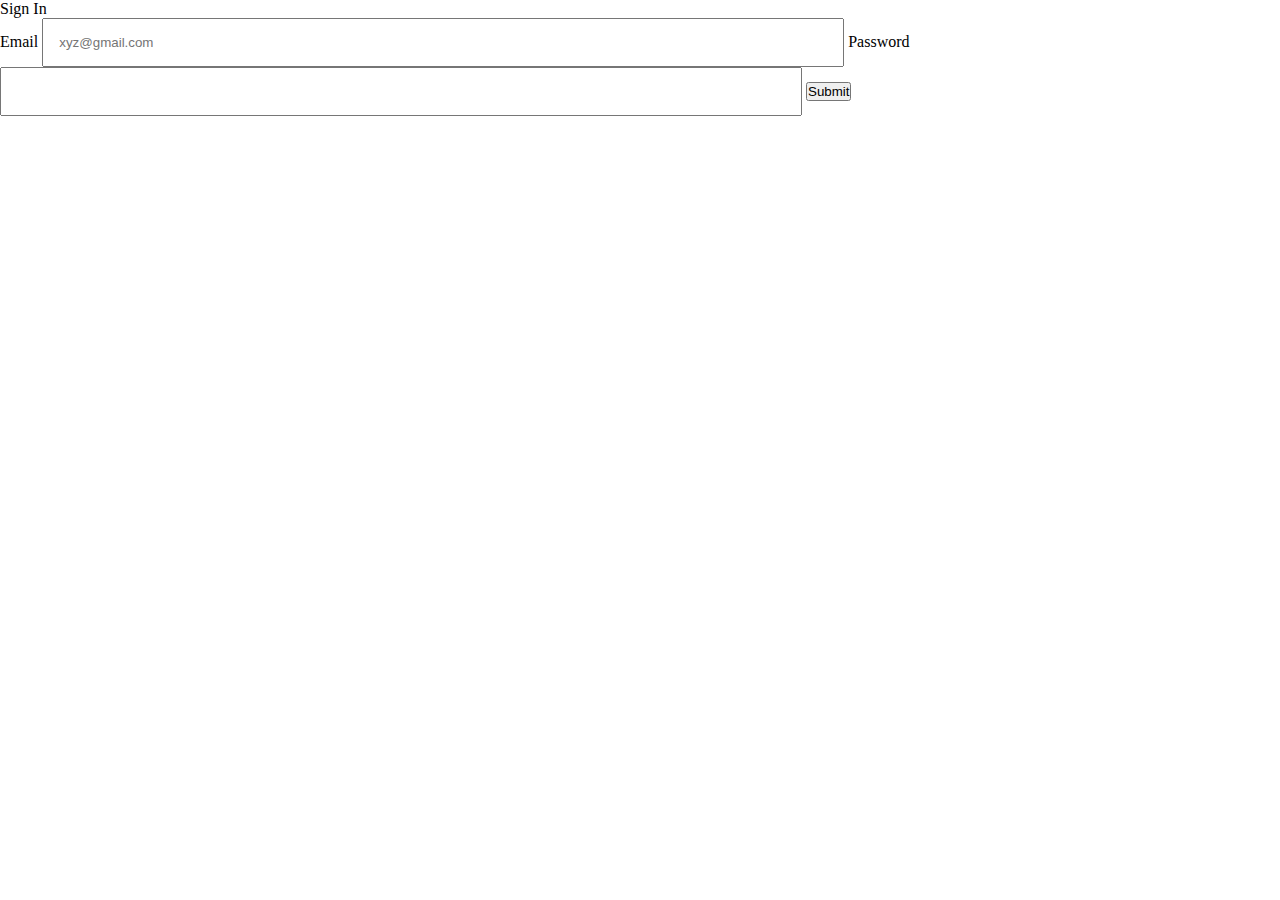
<file: indexxx.html>
<!DOCTYPE html>
<html lang="en">
<head>
     <title>User Friendly</title>
     <link rel="stylesheet" href="style.css">
</head>
<body>
    <div id="container">
    <div class="brand-logo"></div>
    <div class="brand title">Sign In</div>
    <div class="inputs">
    <label>Email</label>
    <input type="email"placeholder="xyz@gmail.com">
    <label>Password</label>
    <input type="password";placeholder =".......">
    <button>Submit</button>
    </div>
    </div>
</body>
</html>
</file>
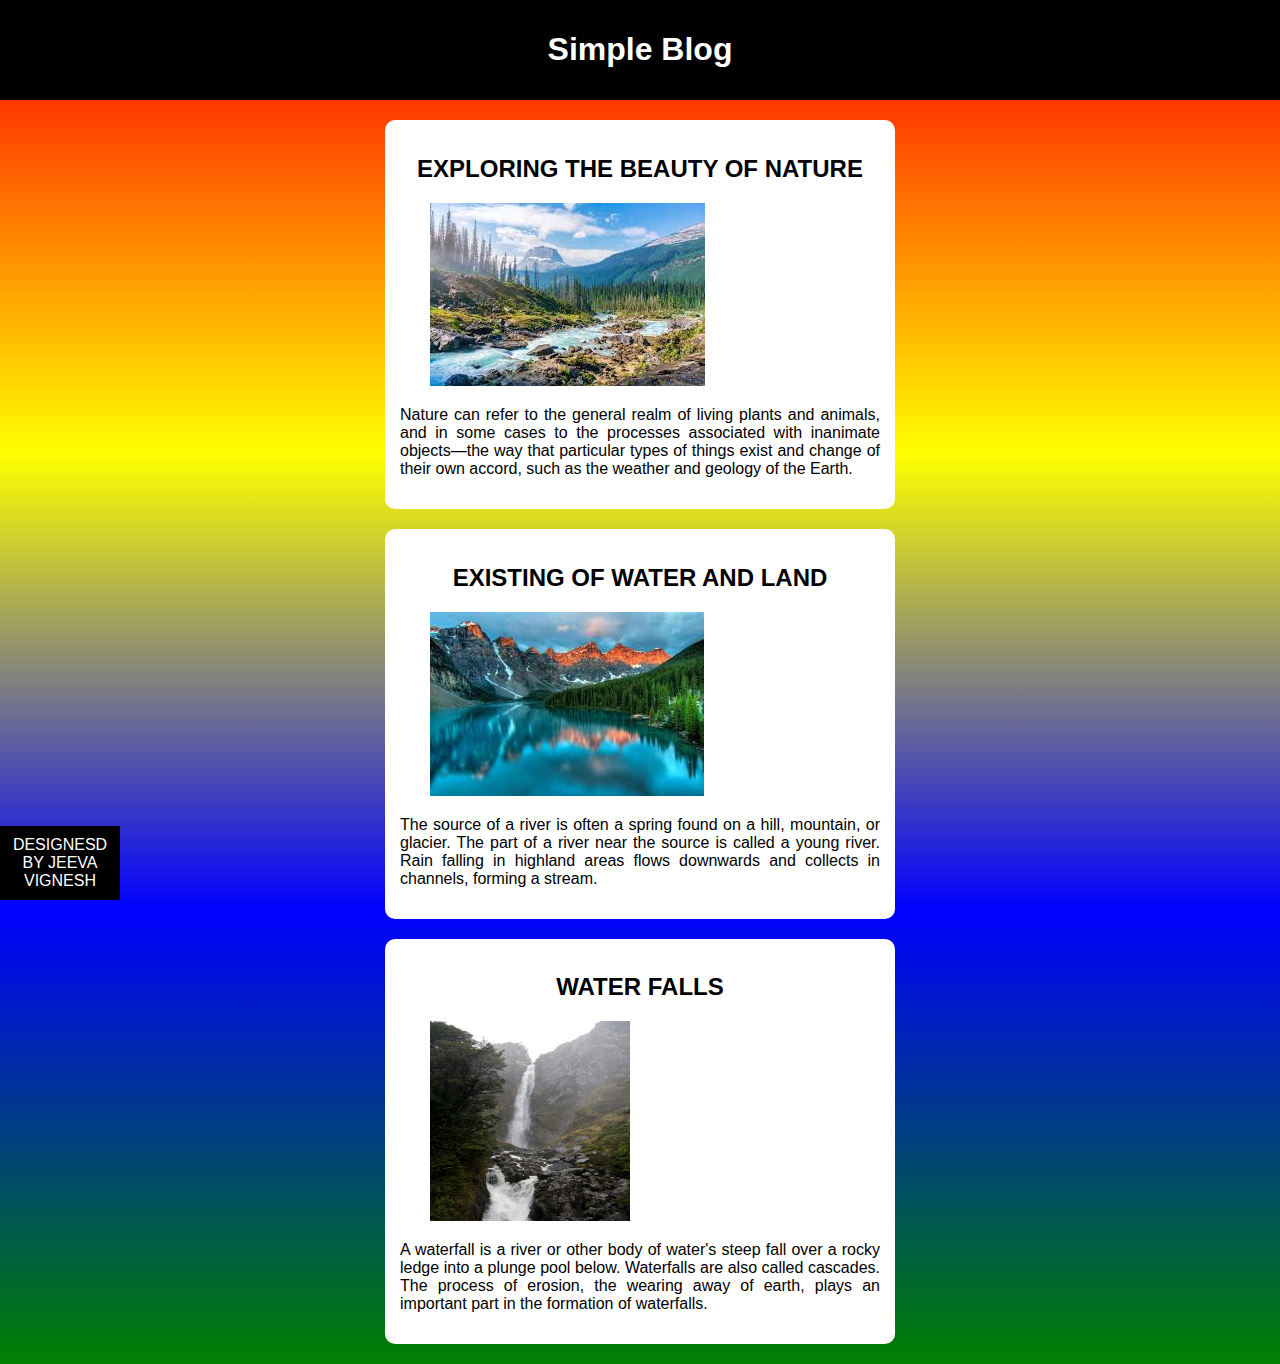
<file: Nature Webpage.html>
<!DOCTYPE html>
<html lang="en">
<head>
    <meta charset="UTF-8">
    <meta http-equiv="X-UA-Compatible" content="IE=edge">
    <meta name="viewport" content="width=device-width, initial-scale=1.0">
    <title>Blog</title>
    <style>
        body{
            margin:0;
            padding:0;
            background:linear-gradient(red,yellow,blue,green);
            font-family: sans-serif;
        }
        header{
            background-color: black;
            color:white;
            text-align: center;
            padding:10px 2px;
        }
        main{
            max-width: 550px;
            margin:auto;
            
        }
        .post{
            background-color: white;
            padding:15px;
            border-radius: 10px;
            margin:20px;
        }
        .post img{
            margin-left:30px ;
            height:250;
        }
        h2{
            text-align: center;
        }
        p{
            text-align: justify;
        }
        footer {
        background-color: black;
        text-align: center;
        color:white;
        padding:10px;
        position:fixed;
        bottom:0;
        width:100px;


        }
    </style>
</head>
<body>
    <header>
        <h1>Simple Blog</h1>
    </header>
    <main>
        <article class="post">
            <h2>EXPLORING THE BEAUTY OF NATURE</h2>
            <img src="images (1).jpeg">
            <p>Nature can refer to the general realm of living plants and animals, and in some cases to the processes associated with inanimate objects—the way that particular types of things exist and change of their own accord, such as the weather and geology of the Earth.</p>
        </article>
          <article class="post">
            <h2>EXISTING OF WATER AND LAND</h2>
            <img src="images.jpeg">
            <p>The source of a river is often a spring found on a hill, mountain, or glacier. The part of a river near the source is called a young river. Rain falling in highland areas flows downwards and collects in channels, forming a stream.</p>
        </article>
        <article class="post">
            <h2>WATER FALLS</h2>
            <img src="ggu.jpg" width="200px" height="200px">
            <p>A waterfall is a river or other body of water's steep fall over a rocky ledge into a plunge pool below. Waterfalls are also called cascades. The process of erosion, the wearing away of earth, plays an important part in the formation of waterfalls.</p>
        </article>
    </main>
    <footer>
        DESIGNESD BY JEEVA VIGNESH
    </footer>
</body>
</html>
</file>
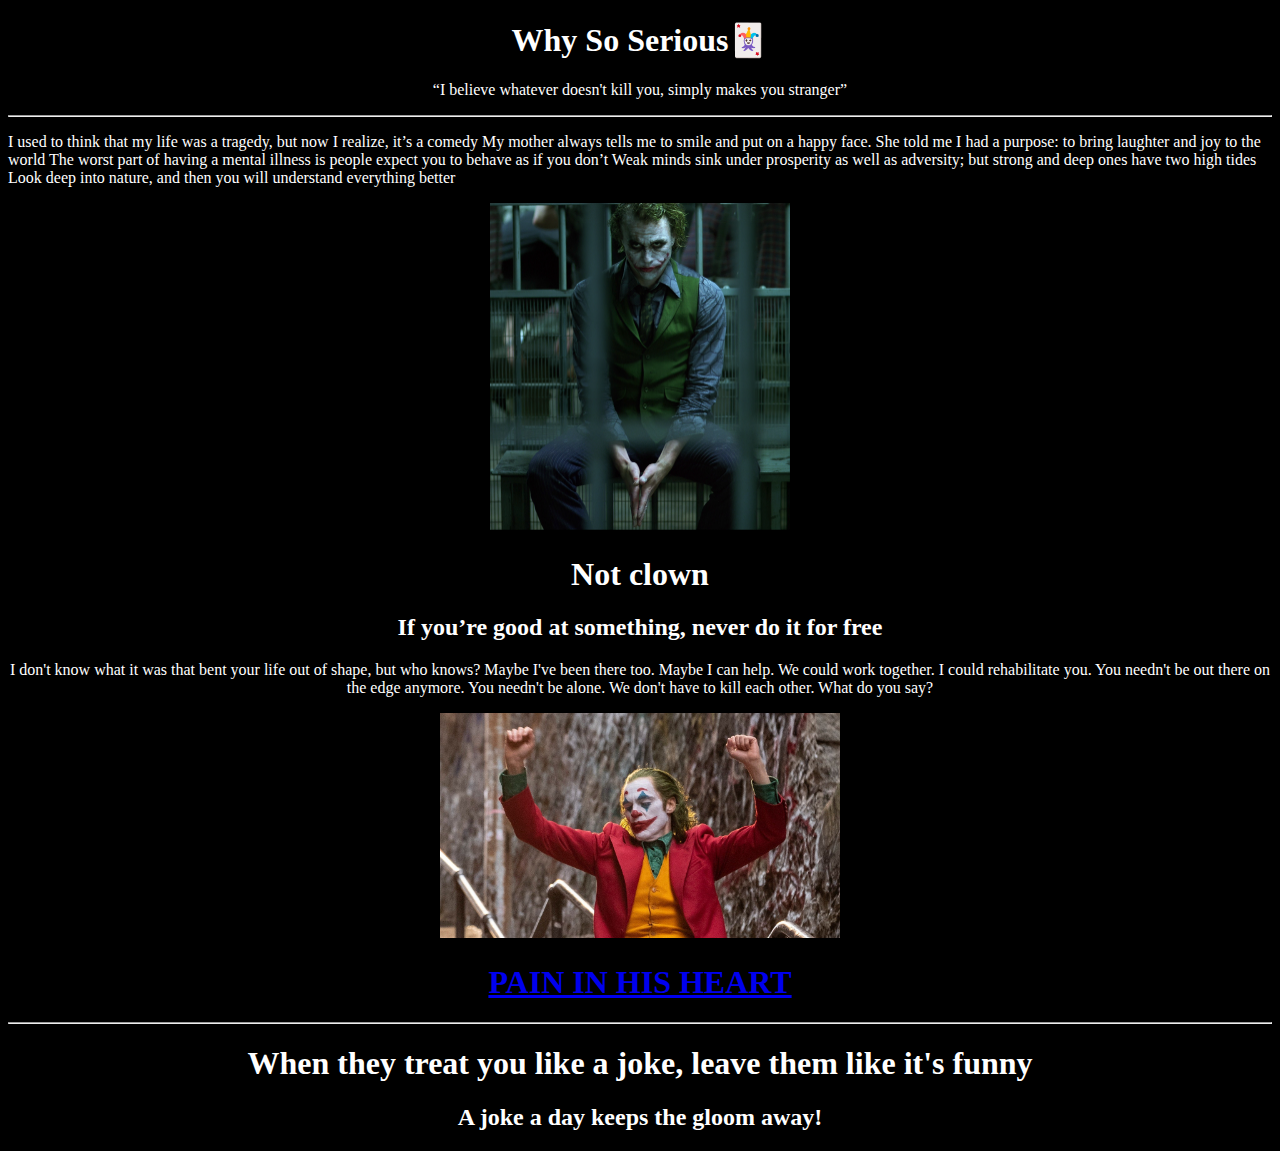
<file: vignesh html.html>
<!DOCTYPE html>
 <html>
    <title>JOKER</title>
    <link rel="icon"href="images.png"> 
<body bgcolor="black" style="color:white">
    <center>
    <h1>Why So Serious🃏</h1>
    <p>“I believe whatever doesn't kill you, simply makes you stranger”</p>
      </center>
      <hr>
      <p>I used to think that my life was a tragedy, but now I realize, it’s a comedy My mother always tells me to smile and put on a happy face. She told me I had a purpose: to bring laughter and joy to the world The worst part of having a mental illness is people expect you to behave as if you don’t Weak minds sink under prosperity as well as adversity; but strong and deep ones have two high tides Look deep into nature, and then you will understand everything better</p>
      <center>
      <img src="joker.png"width="300px">
      <h1>Not clown</h1>
      <h2>If you’re good at something, never do it for free</h2>
      <p>I don't know what it was that bent your life out of shape, but who knows? Maybe I've been there too. Maybe I can help. We could work together. I could rehabilitate you. You needn't be out there on the edge anymore. You needn't be alone. We don't have to kill each other. What do you say?</p>
      </center>

      <center> <img src="jkr.jpg"width="400px">
    <h1>
        <a href="https://www.youtube.com/watch?v=YKLX3QbKBg0">PAIN IN HIS HEART </a>
    </h1>
    </center>
    <hr>
    <center>
        <h1>When they treat you like a joke, leave them like it's funny</h1>
        <h2>A joke a day keeps the gloom away!</h2>
    </center>
        
</body>
 </html>
</file>
<file: style.css>
*{
    margin:0;
    padding:0;
 }
 nav{
    background:black;
    color:white;
    padding:15px;
 }
 li,h1,ul{
    display:inline;
 }
 ul{
    margin-left:60%;
 }
 li{
    color:gray;
    cursor:pointer;
 }
 li:hover{
    color:white;
 }

input{
    width:60%;
    padding:15px;
}
.searchbar{
    padding:50px;
    text-align: center;
}
.box{
    border-color: black;
    border-width: 2px;
    border-style: solid;
    display:inline-block;
    width: 220px;
    
}
.box:hover{
    background: black;
    color:white;
}
.products{
    text-align:center;
}
.about{
    text-align: center;
    margin-top: 20px;
    padding: 20px;
}
.contact{
    background: black;
    color:white;
    text-align: center;
    padding:40px;
}
</file>
